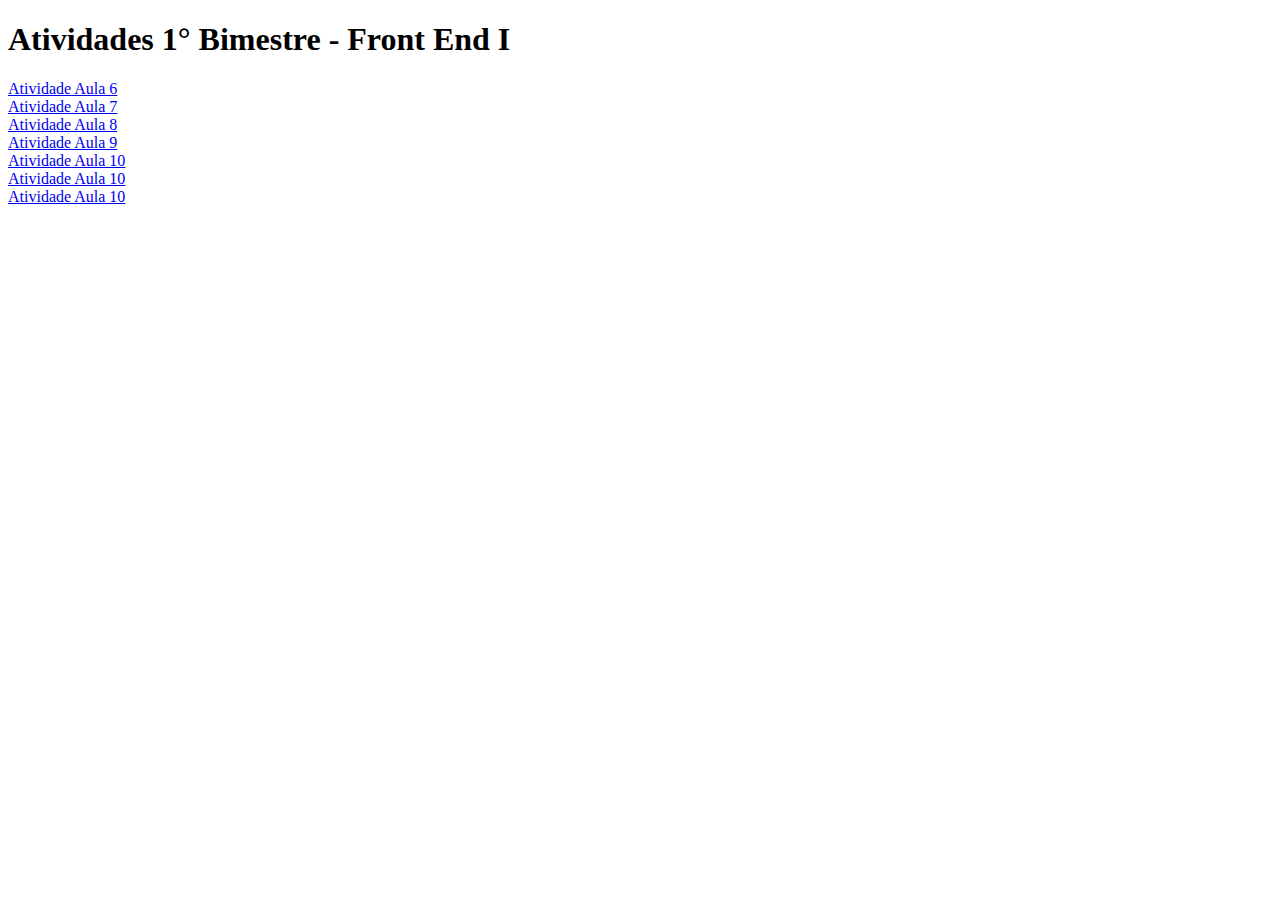
<file: index.html>
<!DOCTYPE html>
<html lang="en">
<head>
    <meta charset="UTF-8">
    <meta http-equiv="X-UA-Compatible" content="IE=edge">
    <meta name="viewport" content="width=device-width, initial-scale=1.0">
    <title>Document</title>
</head>
<body>
    <h1>Atividades 1° Bimestre - Front End I</h1>
    <a href="aula6/index.html" target="_blank">Atividade Aula 6</a><br>
    <a href="aula7/index.html" target="_blank">Atividade Aula 7</a><br>
    <a href="aula8/index.html" target="_blank"> Atividade Aula 8</a><br>
    <a href="aula9/index.html" target="_blank"> Atividade Aula 9</a><br>
    <a href="aula10/index.html" target="_blank">Atividade Aula 10</a><br>
    <a href="aula12/index.html" target="_blank">Atividade Aula 10</a><br>
    <a href="aula14/index.html" target="_blank">Atividade Aula 10</a><br>
</body>
</html>
</file>
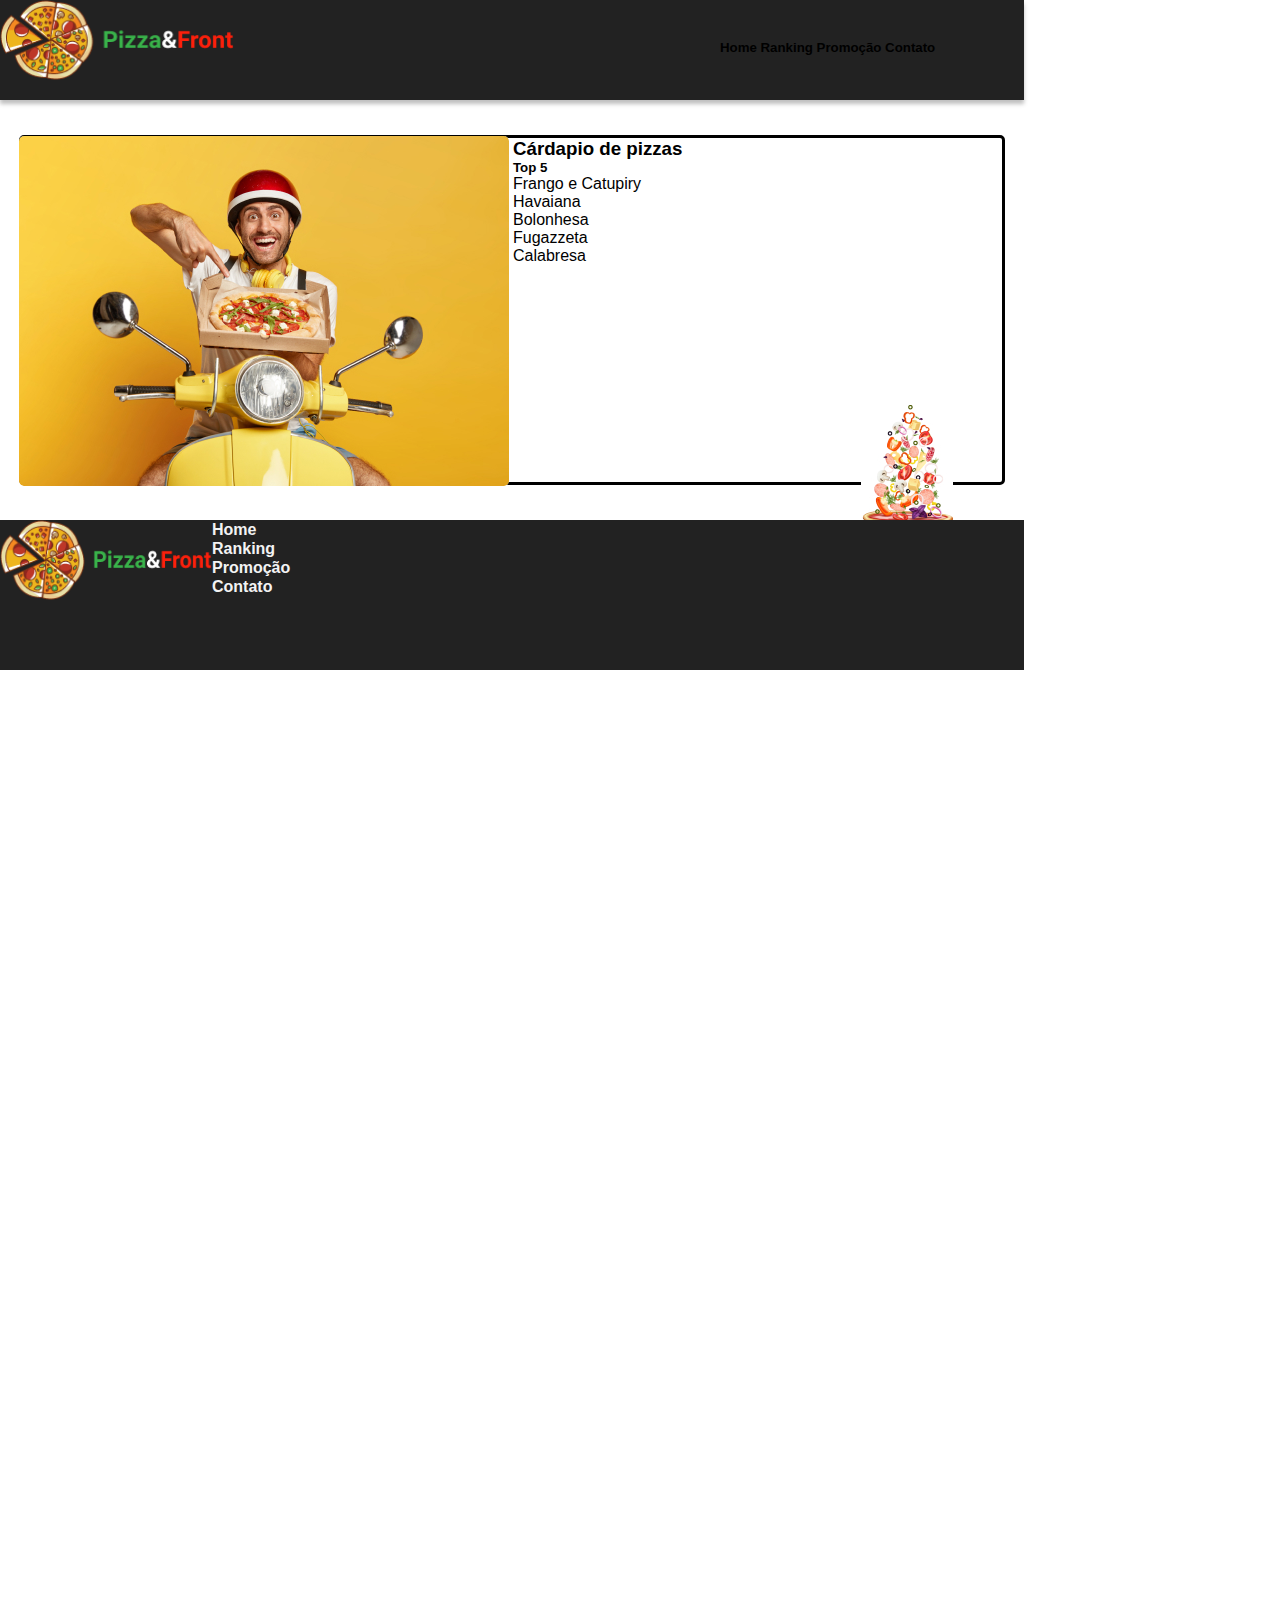
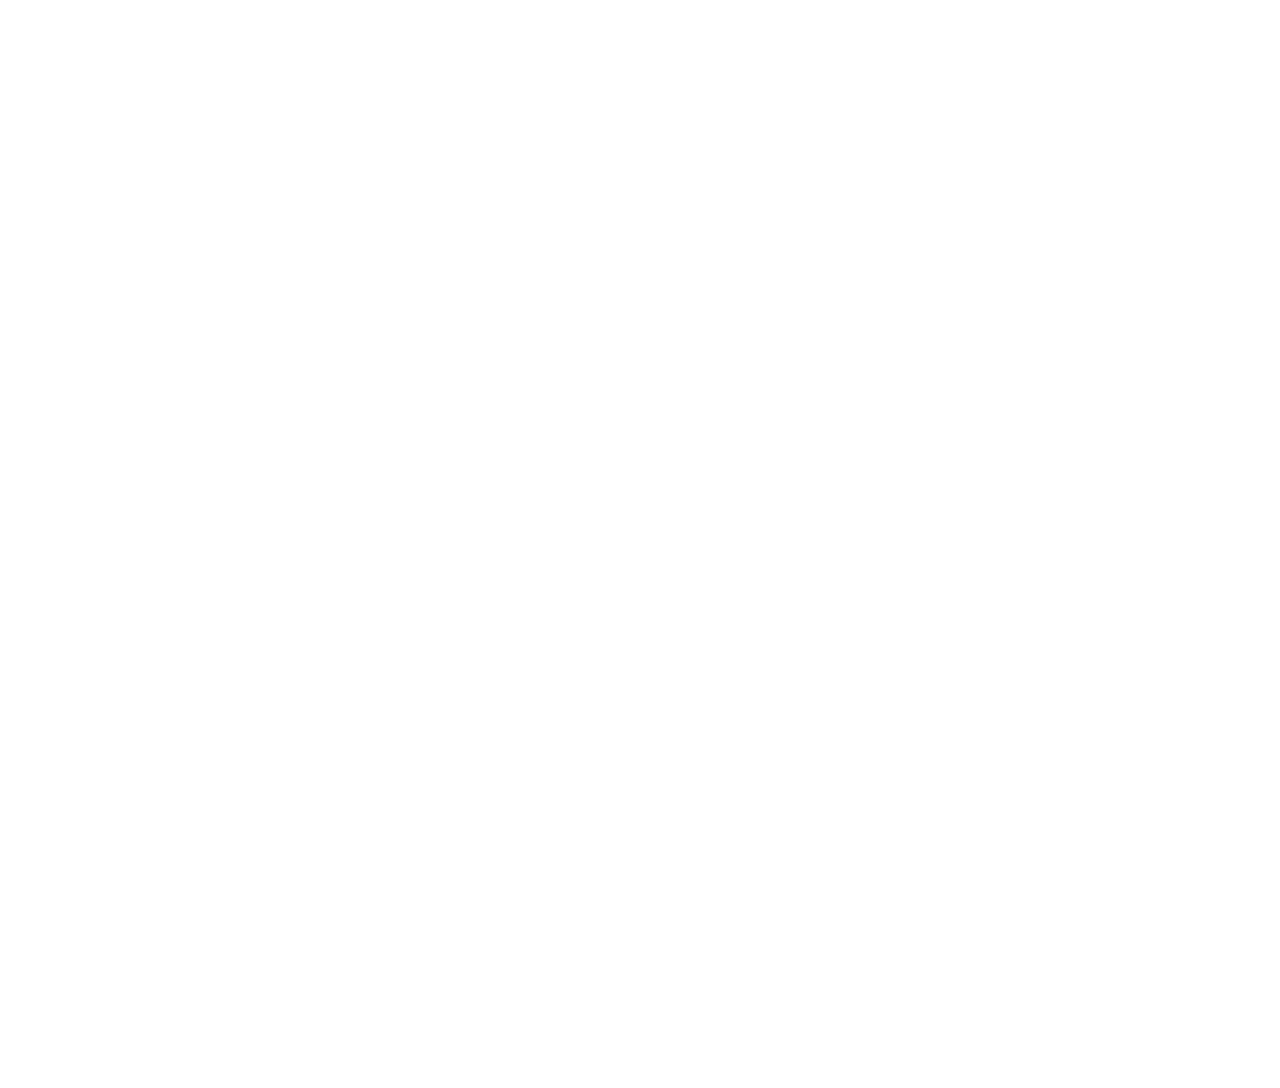
<file: aula11/index.html>
<!DOCTYPE html>
<html lang="en">

<head>
    <meta charset="UTF-8">
    <meta http-equiv="X-UA-Compatible" content="IE=edge">
    <meta name="viewport" content="width=device-width, initial-scale=1.0">
    <title>Document</title>
    <link href="style.css" rel="stylesheet">
</head>

<body>

    <header class="header">

        <img src="/aula11/img/Logo.png" class="logo">
        <nav class="nav-header">
            <h5>Home
                Ranking
                Promoção
                Contato
            </h5>

        </nav>
            
    </header>

    <main>
        <section class="section">

            <div class="group1">
                <h3>Envio grátis comprando 2 pizzas</h3>
                <img src="/aula11/img/delivery.jpg" class="img">

            </div>

            <div class="primeira-pizza">
                <h3>Cárdapio de pizzas</h3>
                <div class="top5">
                    <h5>Top 5</h5>
                    <ol>
                        <li>Frango e Catupiry</li>
                        <li>Havaiana</li>
                        <li>Bolonhesa</li>
                        <li>Fugazzeta</li>
                        <li>Calabresa</li>
                    </ol>
                </div>
                <img src="/aula11/img/PizzaFalling.jpg" class =img2>
            </div>
           

        </section>



    </main>
    <footer class="footer">
        <nav class="nav-footer">
            <img src="/aula11/img/Logo.png" class="img-footer">
            <h6>Home
                Ranking
                Promoção
                Contato
            </h6>
        </nav>


    </footer>
</body>

</html>
</file>
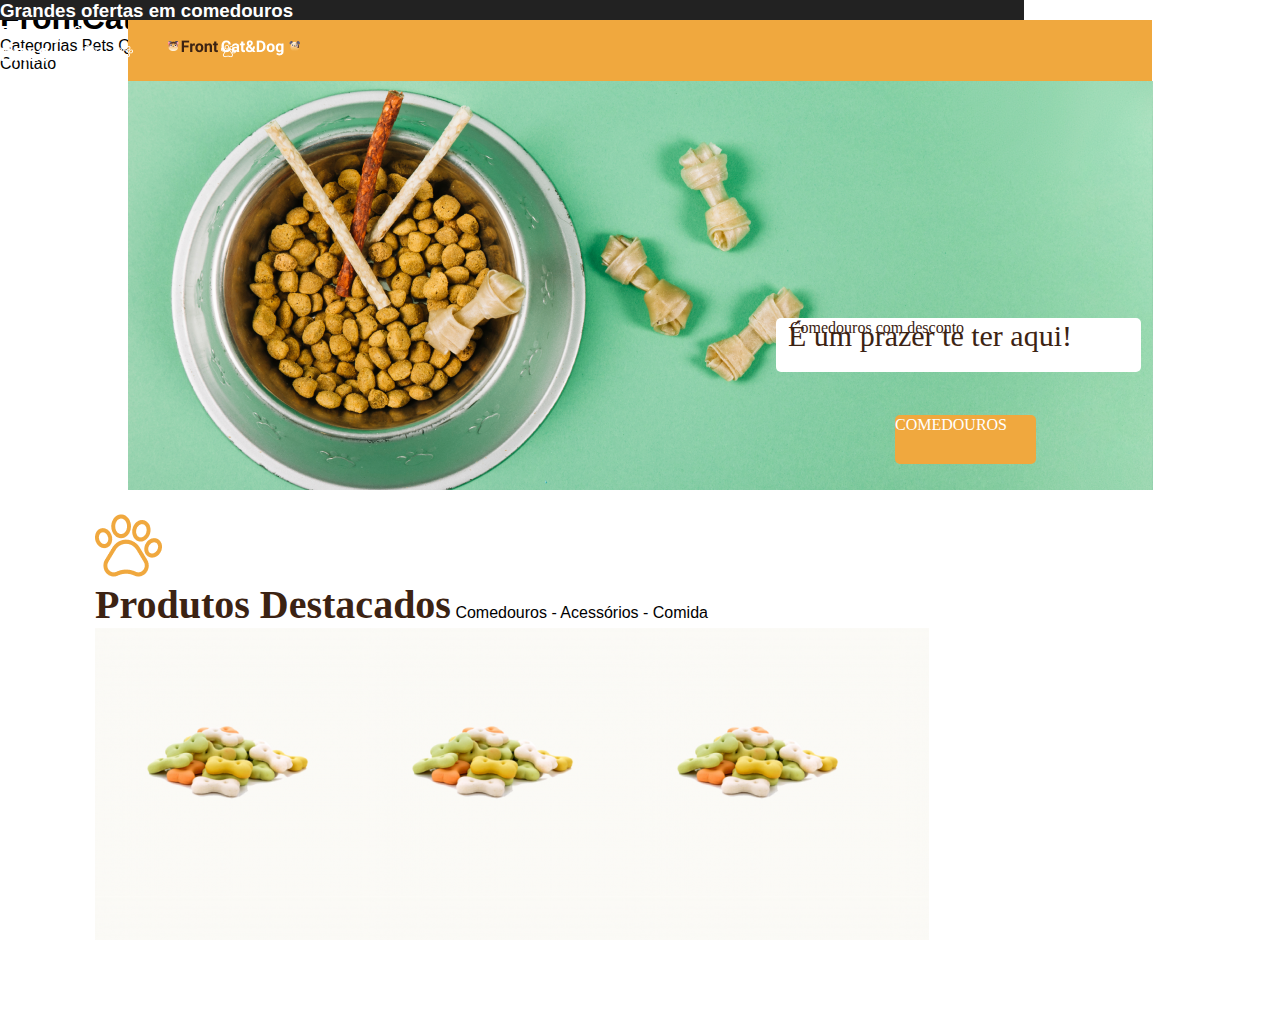
<file: aula12/index.html>
<!DOCTYPE html>
<html lang="en">

<head>
    <meta charset="UTF-8">
    <meta http-equiv="X-UA-Compatible" content="IE=edge">
    <meta name="viewport" content="width=device-width, initial-scale=1.0">
    <title>Document</title>
    <link rel="stylesheet" href="style.css">
</head>

<body>
    <section>
        <div class="barOffer">
            <h3>Grandes ofertas em comedouros</h3>
            <h3>Português</h3>
            <h3>BRL$</h3>

        </div>
        <header class="header">
            <h1>FrontCat&Dog</h1>
        </header>

        <header class='header'>
            <div class="amarelo">
                <img src="/aula12/img/Logo.png" class="logo">
            </div>
            <main>
                <div class="">
                    <img src="/aula12/img/pawprint 4.png" class="pata" id="patinha1">Categorias
                    <img src="/aula12/img/pawprint 4.png" id="patinha" class="pata" id="patinha2"> Pets
                    <img src="/aula12/img/pawprint 4.png" id="patinha" class="pata" id="patinha3"> Quem Somos
                    <img src="/aula12/img/pawprint 4.png" id="patinha" class="pata" id="patinha4">Contato
                </div>
        </header>

        <div class="content">
            <div class="container2">
                <p>É um prazer te ter aqui!</p>
            </div>
            <div class="container3">
                <p>Comedouros com desconto</p>
            </div>
            <div class="container4">
                <p>COMEDOUROS</p>
            </div>
        </div>

        <div class="products">
            
            <div id="paw"></div>
            <p1>Produtos Destacados</p1>
            <link>Comedouros - Acessórios  - Comida</link>
            <div class="cards"></div>

        </div>
        <div class="form">
            <p>Contato</p>
            
        </div>

        </main>
    </section>

    <footer id="footer">

    </footer>

</body>

</html>
</file>
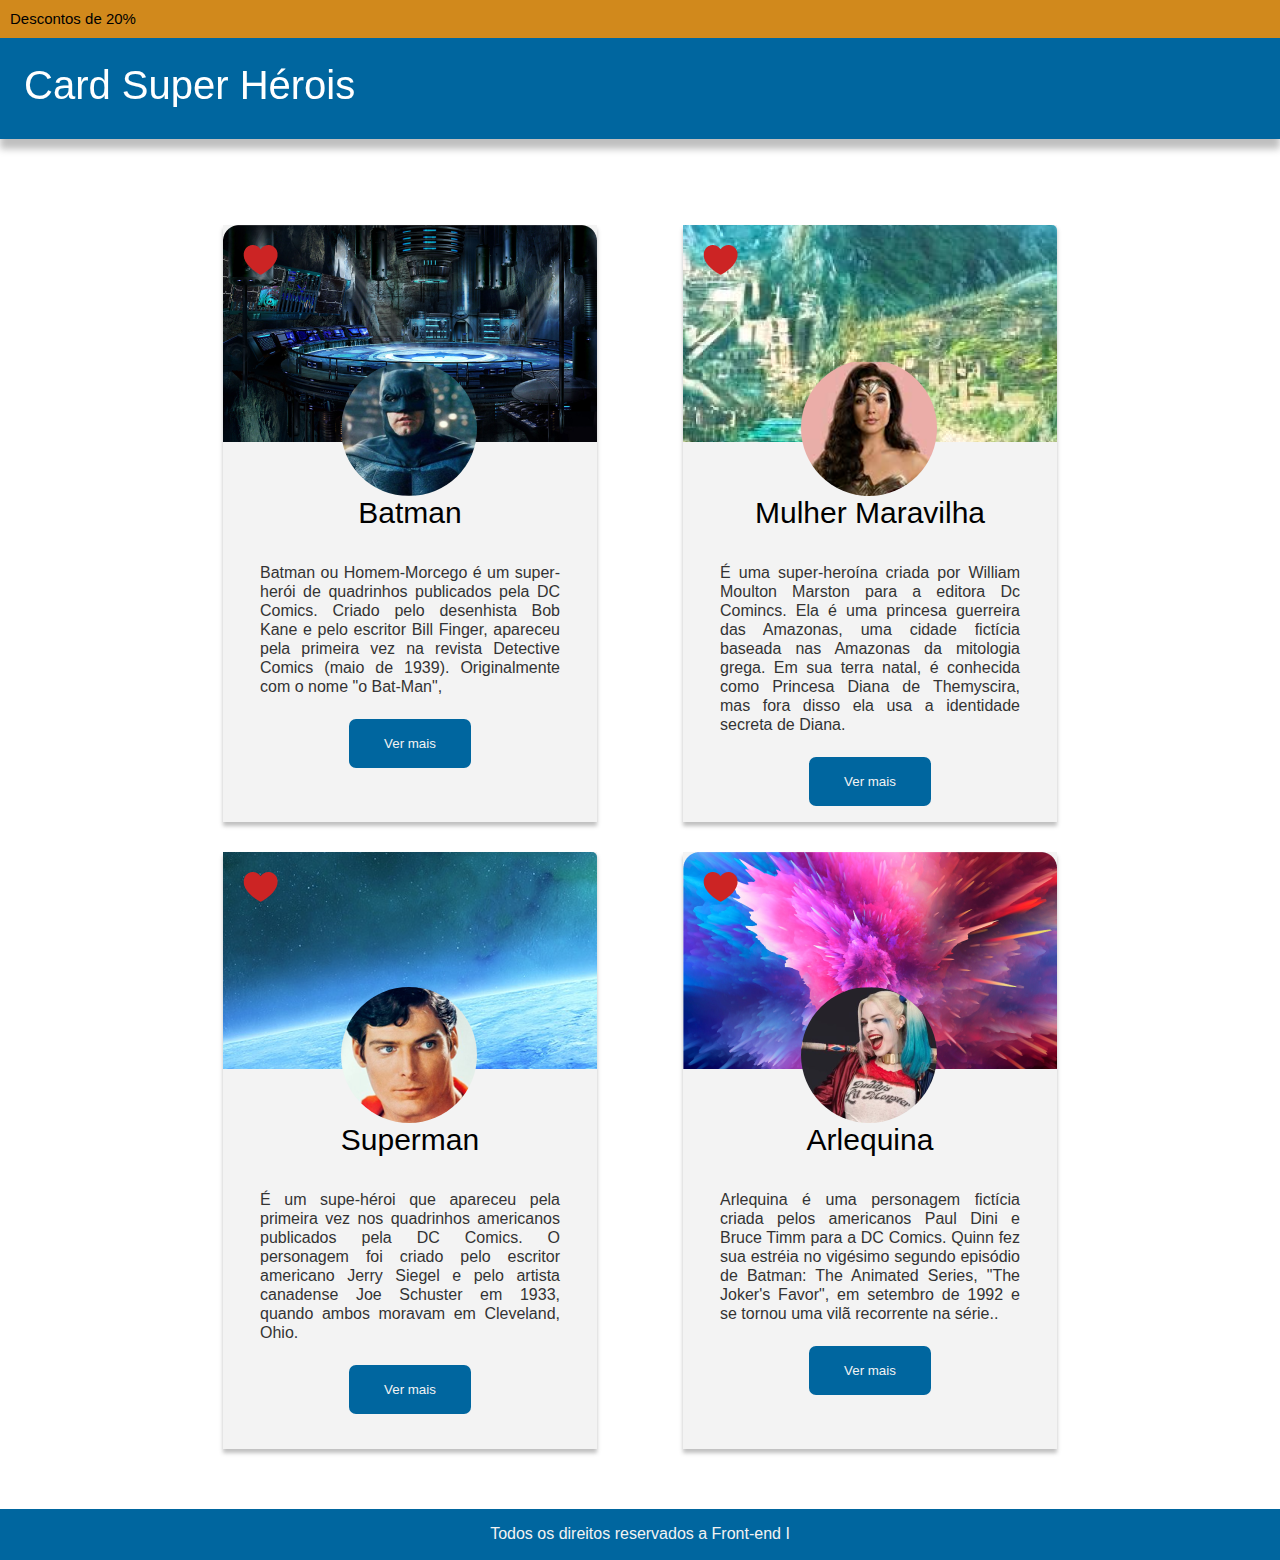
<file: aula14/index.html>
<!DOCTYPE html>
<html lang="en">
<head>
    <meta charset="UTF-8">
    <meta http-equiv="X-UA-Compatible" content="IE=edge">
    <meta name="viewport" content="width=device-width, initial-scale=1.0">
    <title>Document</title>
    <link rel="stylesheet" href="style.css">
</head>
<body>
    <div class="barDiscount">Descontos de 20%</div>
    <header class="header">
      <h1>Card Super Hérois</h1>
    </header>

    <main>
      <section class="card-container">
        
        <div class="card">
          <div class="bg batman">
            <img
              src="/aula14/img/batman.png"
              class="hero-img"
              alt="batman-avatar"
            />
            <img
              src="/aula14/img/heart.png"
              class="icon-heart"
              alt="icon-heart"
            />
          </div>
          <div class="text-card">
            <h2>Batman</h2>
            <p>
              Batman ou Homem-Morcego é um super-herói de quadrinhos publicados pela DC Comics. Criado pelo desenhista Bob Kane e pelo escritor Bill Finger, apareceu pela primeira vez na revista Detective Comics (maio de 1939). Originalmente com o nome "o Bat-Man",
             
            </p>
            <button>Ver mais</button>
          </div>
        </div>


        <div class="card">
          <div class="bg wonderwoman">
            <img src="/aula14/img/mulher-maravilha.png" class="hero-img"alt="avatar-wonderwoman" />
            <img src="/aula14/img/heart.png" class="icon-heart" alt="icon-heart" />
          </div>
          <div class="text-card">
            <h2>Mulher Maravilha</h2>
            <p>
              É uma super-heroína criada por William Moulton Marston para a editora Dc Comincs. Ela é uma princesa guerreira das Amazonas, uma cidade fictícia baseada nas Amazonas da mitologia grega. Em sua terra natal, é conhecida como Princesa Diana de Themyscira, mas fora disso ela usa a identidade secreta de Diana.
            </p>
            <button>Ver mais</button>
          </div>
        </div>

        

        <!-- Inicio dos remendos -->
        <div class="card">
          <div class="bg superman">
            <img src="/aula14/img/super-homem.png" class="hero-img"alt="avatar-superman" />
            <img src="/aula14/img/heart.png" class="icon-heart" alt="icon-heart" />
          </div>
          <div class="text-card">
            <h2>Superman</h2>
            <p>
              É um supe-héroi que apareceu pela primeira vez nos quadrinhos americanos publicados pela DC Comics. O personagem foi criado pelo escritor americano Jerry Siegel e pelo artista canadense Joe Schuster em 1933, quando ambos moravam em Cleveland, Ohio.
            </p>
            <button>Ver mais</button>
          </div>
        </div>


        <div class="card">
          <div class="bg arlequina">
            <img src="/aula14/img/arlequina.png" class="hero-img"alt="avatar-arlequina" />
            <img src="/aula14/img/heart.png" class="icon-heart" alt="icon-heart" />
          </div>
          <div class="text-card">
            <h2>Arlequina</h2>
            <p>
              Arlequina é uma personagem fictícia criada pelos americanos Paul Dini e Bruce Timm para a DC Comics. Quinn fez sua estréia no vigésimo segundo episódio de Batman: The Animated Series, "The Joker's Favor", em setembro de 1992 e se tornou uma vilã recorrente na série..
            </p>
            <button>Ver mais</button>
          </div>
        </div>


        

          
        
        <!--Final dos remendos-->
      </section>
    </main>

    <footer>Todos os direitos reservados a Front-end I</footer>
    
</body>
</html>
</file>
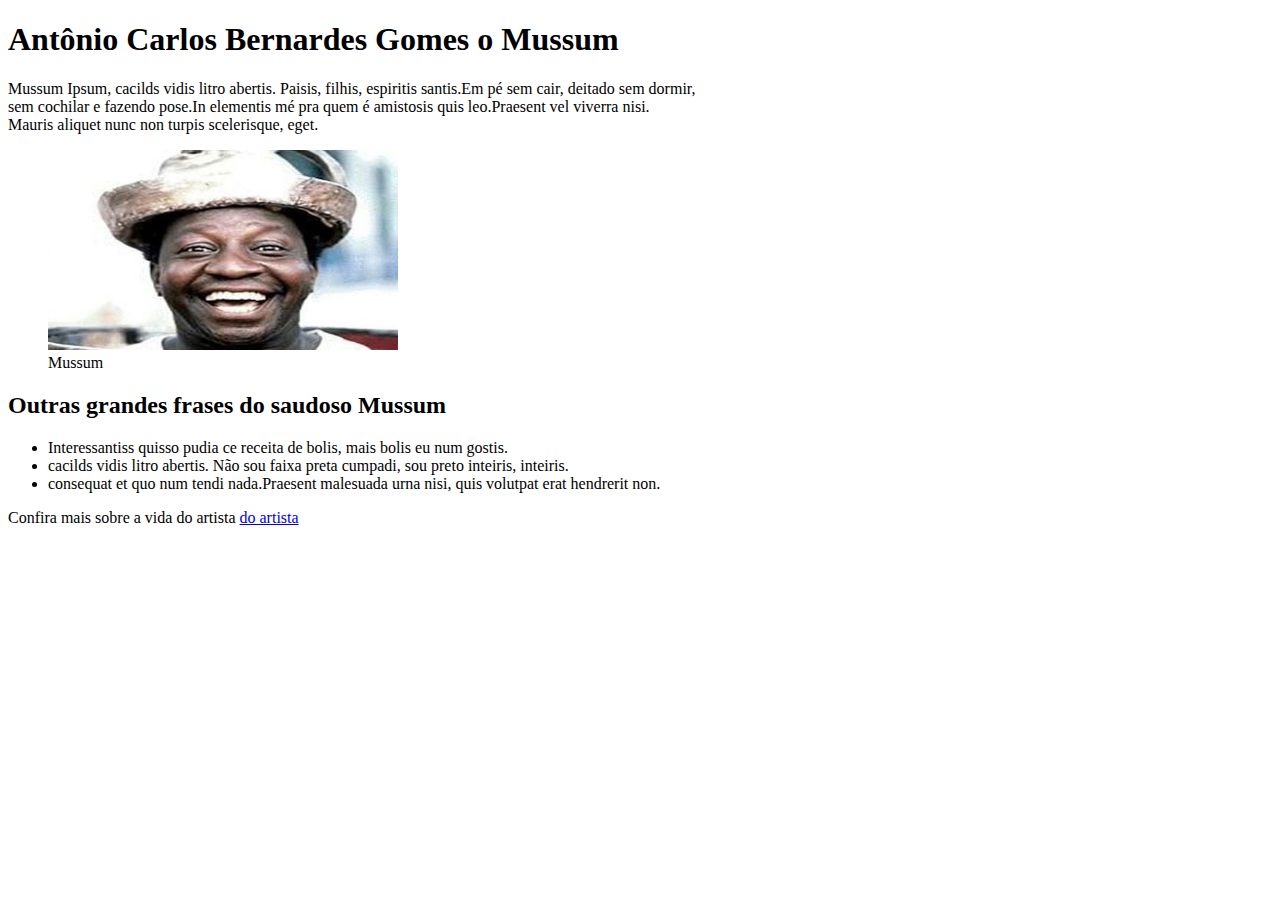
<file: aula6/index.html>
<!DOCTYPE html>
<html lang="en">
<head>
    <meta charset="UTF-8">
    <meta http-equiv="X-UA-Compatible" content="IE=edge">
    <meta name="viewport" content="width=device-width, initial-scale=1.0">
    <title>Mussum</title>
</head>
<body>
    <h1>Antônio Carlos Bernardes Gomes o  Mussum</h1>
        <p>
            Mussum Ipsum, cacilds vidis litro abertis. Paisis, filhis, espiritis santis.Em pé sem cair, deitado sem dormir,<br>
            sem cochilar e fazendo pose.In elementis mé pra quem é amistosis quis leo.Praesent vel viverra nisi. <br>
            Mauris aliquet nunc non turpis scelerisque, eget.<br>
        </p>                 
                <figure>
                    <img src="img/_Mus.jpg"  width="350" height="200" alt="mussum"><br>
                    <figcaption>Mussum</figcaption>
                </figure>
               
            
            
            
            <h2>Outras grandes frases do saudoso Mussum</h2>


            <ul>
                <li>Interessantiss quisso pudia ce receita de bolis, mais bolis eu num gostis.</li>
                <li>cacilds vidis litro abertis. Não sou faixa preta cumpadi, sou preto inteiris, inteiris.</li>
                <li>consequat et quo num tendi nada.Praesent malesuada urna nisi, quis volutpat erat hendrerit non.</li>
            </ul>
            <p>Confira mais sobre a vida do artista <a href="https://pt.wikipedia.org/wiki/Mussum/" target="_blank" rel="noopener noreferrer">do artista</a></p>


</body>
</html>
</file>
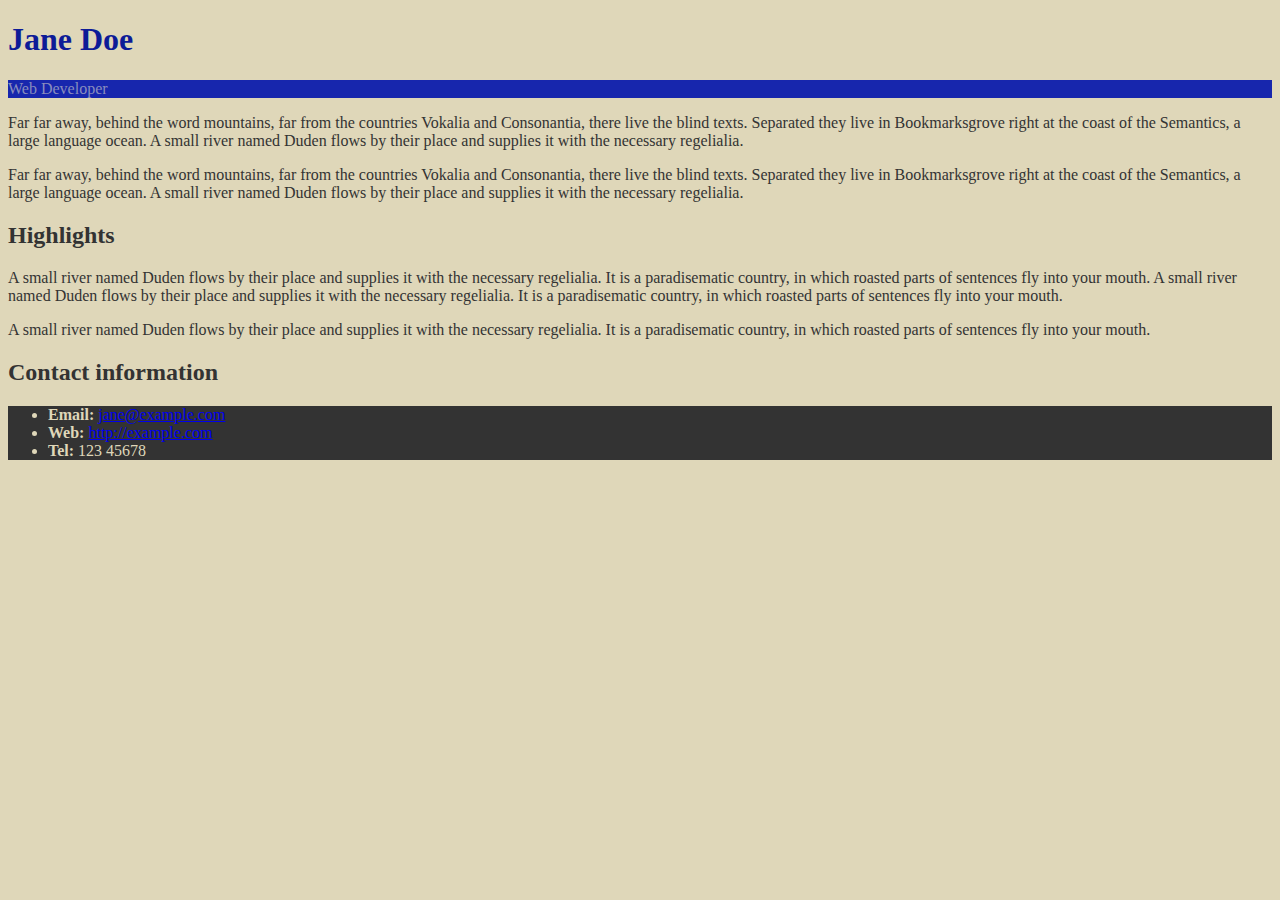
<file: aula7/index.html>
<!DOCTYPE html>
<html lang="en">

  <head>
    <meta charset="utf-8">
    <title>Jane Doe</title>
    <link rel="stylesheet" href="css/style.css">
  </head>

  <body>
    <header>
      <h1>Jane Doe</h1>
      <div class="job-title">Web Developer</div>
    </header>

    <main>
        <p>Far far away, behind the word mountains, far from the countries Vokalia and Consonantia, 
            there live the blind texts. Separated they live in Bookmarksgrove right at the coast of 
            the Semantics, a large language ocean. A small river named Duden flows by their place and 
            supplies it with the necessary regelialia.</p>
        <p>Far far away, behind the word mountains, far from the countries Vokalia and Consonantia, 
            there live the blind texts. Separated they live in Bookmarksgrove right at the coast of 
            the Semantics, a large language ocean. A small river named Duden flows by their place and 
            supplies it with the necessary regelialia.</p>
        
        <h2 id="high">Highlights</h2>
        
        <p>A small river named Duden flows by their place and supplies it with the necessary regelialia. 
            It is a paradisematic country, in which roasted parts of sentences fly into your mouth. 
            A small river named Duden flows by their place and supplies it with the necessary regelialia. 
            It is a paradisematic country, in which roasted parts of sentences fly into your mouth.</p>
        <p>A small river named Duden flows by their place and supplies it with the necessary regelialia. 
            It is a paradisematic country, in which roasted parts of sentences fly into your mouth.</p>
        
    </main>
    
    <footer>
      <h2>Contact information</h2>
      <ul>
        <li><strong>Email:</strong>
          <a href="mailto:jane@example.com">jane@example.com</a>
        </li>
        <li><strong>Web:</strong>
          <a href="http://example.com">http://example.com</a>
        </li>
        <li><strong>Tel:</strong> 123 45678</li>
      </ul>
    </footer>
    
</body>
</html>
</file>
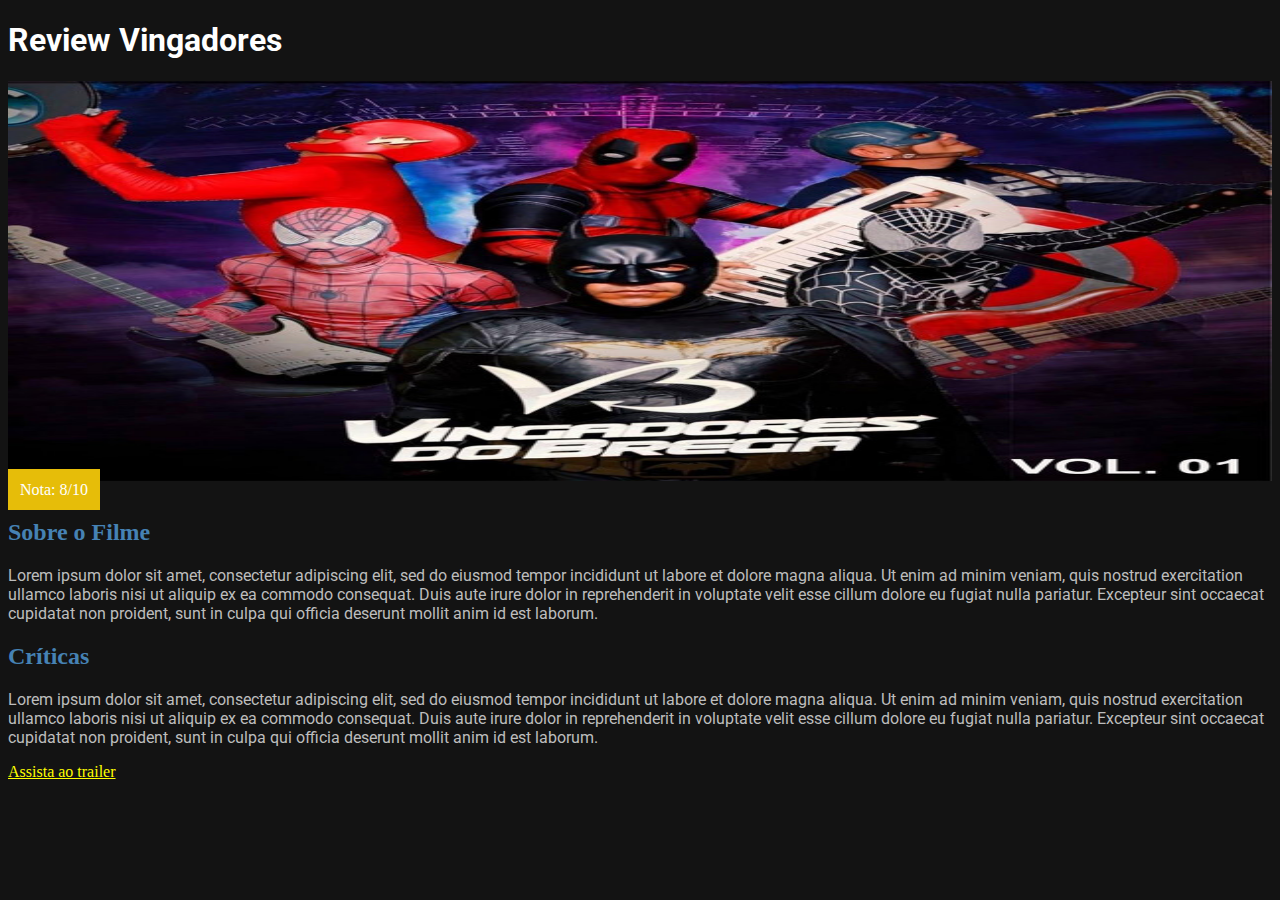
<file: aula8/index.html>
<!DOCTYPE html>
<html lang="en">
<head>
    <meta charset="UTF-8">
    <meta http-equiv="X-UA-Compatible" content="IE=edge">
    <meta name="viewport" content="width=device-width, initial-scale=1.0">
    <link rel="stylesheet" href="css/style.css">
    <title>Review</title>
</head>
<body>

    <h1>Review Vingadores</h1>

    <div class="media-picture"></div>

    <span class="review-score">Nota: 8/10</span>

    <h2>Sobre o Filme</h2>

    <p>
        Lorem ipsum dolor sit amet, consectetur adipiscing elit, sed do eiusmod tempor incididunt ut labore et dolore magna
        aliqua. Ut enim ad minim veniam, quis nostrud exercitation ullamco laboris nisi ut aliquip ex ea commodo consequat.
        Duis aute irure dolor in reprehenderit in voluptate velit esse cillum dolore eu fugiat nulla pariatur. Excepteur
        sint occaecat cupidatat non proident, sunt in culpa qui officia deserunt mollit anim id est laborum.
    </p>

    <h2>Críticas</h2>

    <p>
        Lorem ipsum dolor sit amet, consectetur adipiscing elit, sed do eiusmod tempor incididunt ut labore et dolore magna
        aliqua. Ut enim ad minim veniam, quis nostrud exercitation ullamco laboris nisi ut aliquip ex ea commodo consequat.
        Duis aute irure dolor in reprehenderit in voluptate velit esse cillum dolore eu fugiat nulla pariatur. Excepteur
        sint occaecat cupidatat non proident, sunt in culpa qui officia deserunt mollit anim id est laborum.
    </p>

    <a href="http://">Assista ao trailer</a>

</body>
</html>
</file>
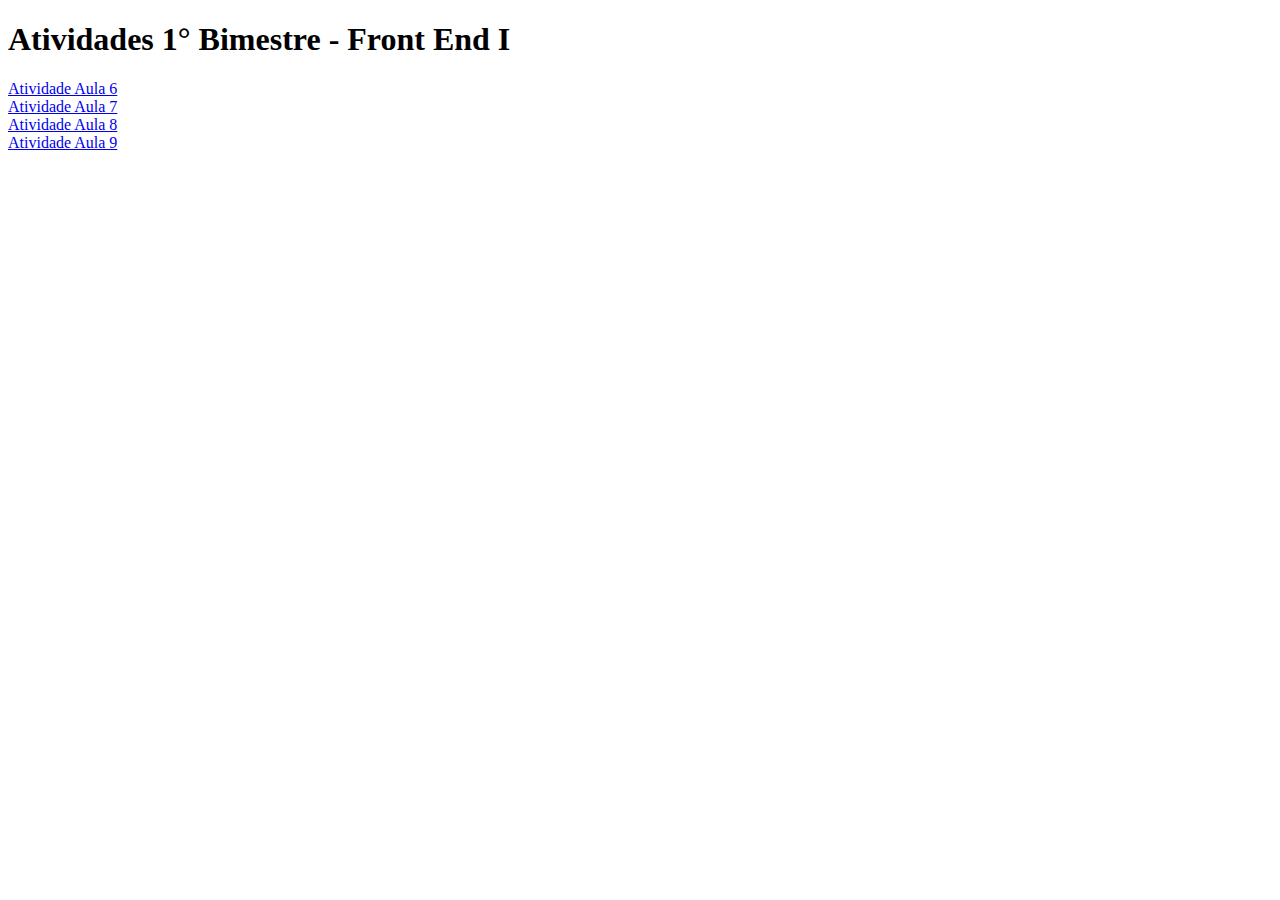
<file: ingex.html>
<!DOCTYPE html>
<html lang="en">
<head>
    <meta charset="UTF-8">
    <meta http-equiv="X-UA-Compatible" content="IE=edge">
    <meta name="viewport" content="width=device-width, initial-scale=1.0">
    <title>Document</title>
</head>
<body>
    <h1>Atividades 1° Bimestre - Front End I</h1>
    <a href="aula6/index.html" target="_blank">Atividade Aula 6</a><br>
    <a href="aula7/index.html" target="_blank">Atividade Aula 7</a><br>
    <a href="aula8/index.html" target="_blank"> Atividade Aula 8</a><br>
    <a href="aula9/index.html" target="_blank"> Atividade Aula 9</a><br>
    <a href="" target="_blank"></a><br>
    
</body>
</html>
</file>
<file: aula11/style.css>
* {
    margin: 0;
    padding: 0;
    font-family: "Roboto", sans-serif;
    box-sizing: border-box;
}

.header {
    display: flex;
    flex-direction: row;
    width: 1024px;
    height: 100px;
    left: 0px;
    top: 0px;
    background: #222222;
    box-shadow: 0px 4px 4px rgba(0, 0, 0, 0.25);
    position: absolute;
    
}

.nav-header{
    width: 276px;
    height: 19px;
    top: 40px;
    left: 720px;
    position: absolute;
    
    

}
#nav-header h5{
     width: 57px;
    height: 19px;
    top: 40px;
    left: 939px;
    color: #f3f3f3;
    font-size: 16px;
    line-height: 19px;
    flex-direction: flex;
    flex-direction: row-reverse;

}
.logo{
    width: 234px;
    height: 80px;
    left: 20px;
    top: 10px;

}
.main{
    display: flex;
}
.section{
    width: 986px;
    height: 350px;
    top: 135px;
    left: 19px;
    border-radius: 5px;
    position: absolute;
    display: inline-flex;
    border: solid;
    
    
}

.img{
    width: 490px;
    height: 350px;
    top: -2px;
    left: -3px;
    position: absolute;
    border-radius: 5px;
}
.group1{
    width: 491px;
    height: 350px;
    top: 135px;
    left: 514px;
    border-radius: 5px;
}
.primeira-pizza{
    width: 385px;
    height: 2550px;
    top: 219px;
    left: 565px;
    border-radius: 5px;
}
.top5{
    width: 146px;
    height: 178px;
    top: 247px;
    left: 565px;
}

.delivery{
    width: 491px;
    height: 350px;
    top: 135px;
    left: 514px;
    border-radius: 5px;
    background-color: #ffffff;
    border: solid;
}
.img2{
    width: 92px;
    height: 129px;
    top: 267px;
    left: 839px;
    border-radius: 5px;
    position: absolute;

}

.footer{
    display: flex;
    position: absolute;
    width: 1024px;
    height: 150px;
    left: 0px;
    bottom: 8px ;
    background: #222222;
    
    top: 520px;
    

}
.nav-footer{
    width: 74px;
    height: 115px;
    top: 539px;
    left: 20px;
    display: flex;
}
.nav-footer h6{
    width: 57px;
    height: 19px;
    top: 40px;
    left: 939px;
    color: #f3f3f3;
    font-size: 16px;
    line-height: 19px;
    flex-direction: column;
}
.img-footer{
  
    width: 212px;
    height: 80px;
    top: 555px;
    left: 770px;
}
</file>
<file: aula12/style.css>
* {
    margin: 0;
    padding: 0;
    box-sizing: border-box;
    font-family: 'Roboto', sans-serif;
}


.barOffer {
    position: absolute;
    width: 1024px;
    height: 20px;
    background-color: #222222;
    top: 0;
    color: #FFFFFF
}

.header {
    display: flex;

}

.amarelo {
    width: 1024px;
    height: 62px;
    background-color: #F0a83e;
    left: calc(50% - 1024px/2);
    top: 20px;
    position: absolute;
}

.logo {
    padding: 17px 241.97px 18px 40px;
}

.pata {
    position: absolute;
    width: 15px;
    height: 14px;
    top: 44px;
}



.content {
    position: absolute;
    width: 1025px;
    height: 409px;
    left: calc(50% - 1025px/2 + 0.5px);
    top: 81px;

    background-image: url(/aula12/img/bowl-and-pet-daities-on-green-background\ 1.png);
    display: flex
}

.container2 {
    position: absolute;
    width: 365px;
    height: 54px;
    left: 648px;
    top: 237px;

    background: #FFFFFF;
    border-radius: 5px;

}

.container2 p {
    color: #3C2313;
    font-family: 'Roboto';
    font-style: normal;
    font-weight: 400;
    font-size: 30px;
    line-height: 35px;
    text-align: center;
    width: 308px;
    height: 35px;
    left: 676px;
    top: 246px;
}

.container3 {
    position: absolute;
    height: 54px;
    width: 365px;
    left: 648px;
    top: 237px;
    border-radius: 5px;

}

.container3 p {
    width: 202px;
    height: 19px;
    left: 734px;
    top: 303px;
    font-family: 'Roboto';
    font-style: normal;
    font-weight: 400;
    font-size: 16px;
    line-height: 19px;
    text-align: center;

    color: #3C2313;
}


.container4 {
    position: absolute;
    width: 141px;
    height: 49px;
    left: 767px;
    top: 334px;
    background: #F0a83e;
    border-radius: 5px;

}

.container4 p {
    width: 107px;
    height: 19px;
    left: 784px;
    top: 349px;
    font-family: 'Roboto';
    font-style: normal;
    font-weight: 400;
    font-size: 16px;
    line-height: 19px;
    text-align: center;
    color: #FFFFFF;
    padding: 15 17px;
}

.products {
    position: absolute;
    width: 834px;
    height: 522px;
    left: 95px;
    top: 510px;
}

#paw {

    width: 67px;
    height: 71px;
    left: 479px;
    top: 510px;
    background-image: url(/aula12/img/pawprint\ 1.png);
}

.products p1 {

    width: 385px;
    height: 47px;
    left: 309px;
    top: 586px;

    font-family: 'Roboto';
    font-style: normal;
    font-weight: 700;
    font-size: 40px;
    line-height: 47px;
    /* identical to box height */


    color: #3C2313;

}

.products link {

    width: 267px;
    height: 18px;
    left: 380px;
    top: 653px;
}

.cards {

    width: 834px;
    height: 312px;
    left: 95px;
    top: 720px;
    background-image: url(/aula12/img/churrasquito.png);
    background-image: url(/aula12/img/comedero.png);
    background-image: url(/aula12/img/Huesito.png);
}
</file>
<file: aula14/style.css>
* {
  margin: 0;
  padding: 0;
  box-sizing: border-box;
  font-family: 'Roboto', sans-serif;
}

.barDiscount {
  width: 100%;
  height: 38px;
  background: #D1891C;

  font-size: 15px;
  font-weight: 400;
  line-height: 17px;
  padding: 10px;

}

.header {

  width: 100%;
  height: 101px;
  background: #00669f;
  box-shadow: 0px 10px 7px 0px #00000040;
  position: sticky;
  z-index: 1;
  top: 0px;

}

.header h1 {
  font-size: 40px;
  font-weight: 400;
  line-height: 47px;
  padding: 24px;
  color: #FFFFFF;
}

main {
  display: flex;
  justify-content: center;
  align-items: center;
  margin-top: 86px;
}

.card-container {
  width: 834px;
  height: 597px;
  display: flex;
  justify-content: space-between;
  align-items: center;
  flex-wrap: wrap;
}

.bg {
  position: relative;
  width: 374px;
  height: 217px;
  border-top-right-radius:5px;
}

.batman {
  background-image: url(/aula14/img/bg-batman.png);
}

.arlequina {
  background-image: url(/aula14/img/bg-arlequina.png);
}

.wonderwoman {
  background-image: url(/aula14/img/bg-wonderwoman.png);
}

.superman {
  background-image: url(/aula14/img/bg-superman.png);
}

.hero-img {
  border-radius: 50%;
  position: absolute;
  bottom: -25%;
  right: 32%;
}

.icon-heart {
  position: absolute;
  left: 20px;
  top: 20px;
}

.card {
  width: 374px;
  height: 597px;
  background: #f3f3f3;
  box-shadow: 0px 4px 4px 0px #00000040;
  margin-bottom: 30px;
  
}

.text-card {
  display: flex;
  flex-direction: column;
  justify-content: space-around;
  width: 300px;
  align-items: center;
  margin: 20px auto;
}

.text-card h2 {
  margin: 33px;
  font-size: 30px;
  font-weight: 400;
  line-height: 35px;
}

.text-card p {
  text-align: center;
  font-weight: 400;
  font-size: 16px;
  line-height: 19px;
  color: #333;
  text-align: justify;
}

.text-card button {
  background: #00669f;
  padding: 17px 35px;
  color: #f3f3f3;
  border: none;
  margin-top: 23px;
  align-items: center;
  border-radius: 7px;
 





  
}

footer {
  height: 51px;
  background: #00669f;
  padding: 16px 28px;
  color: #f3f3f3;
  margin-top: 687px;
  text-align: center;


}
</file>
<file: aula7/css/style.css>
body {
    background-color: rgb(223,215,185);
    color: rgb(51,51,51);

}

h1{
  color:  #0d1b97
}
high{
    color: rgb(13, 27, 151);
}

.job-title{
    background-color: #1726ad;
    color: #898dbe;
}

ul{
    background-color: #333333;
    color: rgb(223,215,185);
}
</file>
<file: aula8/css/style.css>
@import url(https://fonts.googleapis.com/css2?family=Roboto:wght@500&display=swap);
 


body{
    background-color: #131313;

}
h1{
    font-family: 'Roboto',sans-serif;
    color: white;
}
.media-picture{
    height: 400px;
    background-image: url("/aula8/img/img2.jpg");
    background-size: 100% 100%;
    
    background-position: center;
    
}
.review-score{
    color: white;
    background-color: #e6bd09;
    padding: 12px;
}
h2{
    color: steelblue;
}
p{
    color:#bdbdbd;
    font-family: 'Roboto';   
    
}
a{
    color: yellow;
}
</file>
